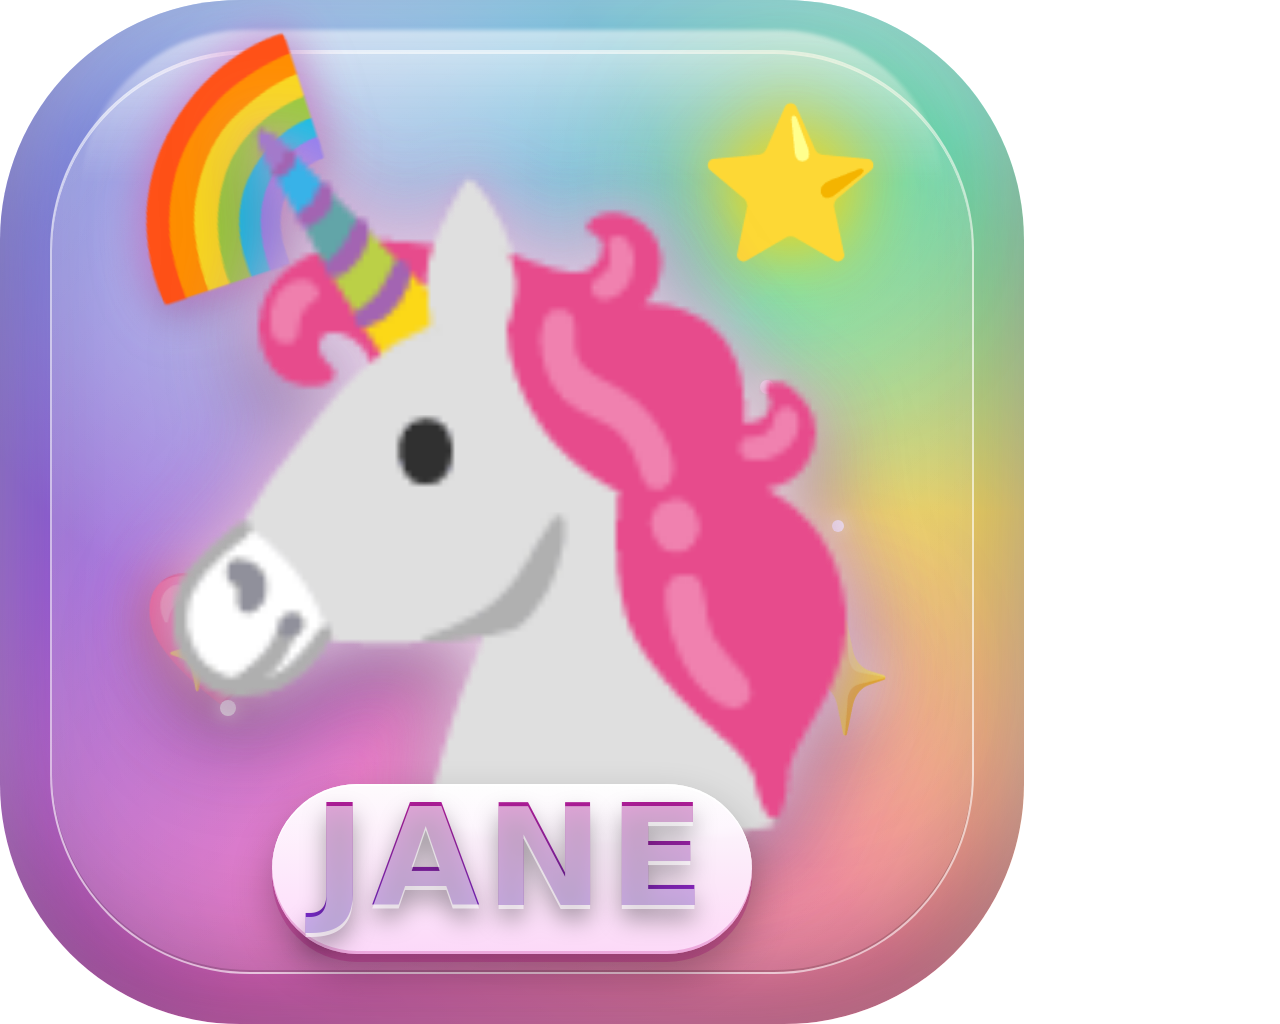
<file: icon_design.html>
<!doctype html>
<html><head><meta charset="utf-8">
<style>
  body { margin: 0; padding: 0; background: transparent; }
  .icon {
    width: 1024px; height: 1024px;
    border-radius: 240px;
    position: relative;
    overflow: hidden;
    isolation: isolate;
    /* iridescent / holographic conic gradient base */
    background:
      radial-gradient(circle at 30% 25%, rgba(255,255,255,0.55) 0%, transparent 35%),
      radial-gradient(circle at 70% 80%, rgba(255,255,255,0.0) 0%, rgba(0,0,0,0.18) 65%),
      conic-gradient(from 210deg at 50% 50%,
        #ff77d7 0deg,
        #b86cff 50deg,
        #6e7bff 100deg,
        #5fc7ff 150deg,
        #6affd4 200deg,
        #ffe066 240deg,
        #ff8fa3 290deg,
        #ff77d7 360deg);
    box-shadow:
      inset 0 -60px 100px rgba(20, 0, 40, 0.30),
      inset 0 40px 80px rgba(255, 255, 255, 0.42);
  }
  /* deep glow halo behind unicorn */
  .halo {
    position: absolute;
    width: 640px; height: 640px;
    top: 50%; left: 50%;
    transform: translate(-50%, -56%);
    background: radial-gradient(circle, rgba(255,255,255,0.85) 0%, rgba(255,225,255,0.55) 25%, rgba(184,108,255,0.0) 65%);
    filter: blur(20px);
  }
  /* glass ring */
  .glass-ring {
    position: absolute;
    inset: 50px;
    border-radius: 200px;
    background: linear-gradient(135deg, rgba(255,255,255,0.25), rgba(255,255,255,0.04));
    border: 2px solid rgba(255,255,255,0.55);
    box-shadow:
      inset 0 2px 0 rgba(255,255,255,0.6),
      inset 0 -2px 0 rgba(0,0,0,0.15);
  }
  /* highlight strip top */
  .highlight {
    position: absolute;
    top: 30px; left: 80px; right: 80px; height: 220px;
    border-radius: 200px 200px 60% 60% / 200px 200px 30% 30%;
    background: linear-gradient(180deg, rgba(255,255,255,0.55) 0%, rgba(255,255,255,0) 70%);
    filter: blur(2px);
  }
  .unicorn {
    position: absolute;
    top: 50%; left: 50%;
    transform: translate(-50%, -54%);
    font-size: 660px;
    line-height: 1;
    filter:
      drop-shadow(0 0 40px rgba(255, 240, 255, 0.9))
      drop-shadow(0 30px 35px rgba(0, 0, 30, 0.45))
      drop-shadow(0 0 12px rgba(255, 100, 200, 0.45));
  }
  .rainbow {
    position: absolute;
    top: 70px; left: 100px;
    font-size: 200px;
    line-height: 1;
    transform: rotate(-18deg);
    filter:
      drop-shadow(0 0 25px rgba(255, 120, 230, 0.7))
      drop-shadow(0 10px 16px rgba(0,0,0,0.25));
  }
  .star1 { position: absolute; top: 110px; right: 140px; font-size: 150px; line-height: 1;
    filter: drop-shadow(0 0 35px gold) drop-shadow(0 0 80px rgba(255,210,0,0.6)); }
  .star2 { position: absolute; bottom: 290px; right: 130px; font-size: 110px; line-height: 1;
    filter: drop-shadow(0 0 25px white) drop-shadow(0 0 60px rgba(180,130,255,0.55)); }
  .heart  { position: absolute; bottom: 320px; left: 140px; font-size: 130px; line-height: 1;
    filter: drop-shadow(0 0 25px rgba(255,80,140,0.7)) drop-shadow(0 8px 14px rgba(0,0,0,0.25)); }

  /* glowing dust dots */
  .dot { position: absolute; background: white; border-radius: 50%;
    box-shadow: 0 0 18px white, 0 0 45px rgba(255,255,255,0.5); }
  .d1 { width: 22px; height: 22px; top: 240px; left: 320px; }
  .d2 { width: 14px; height: 14px; top: 380px; right: 250px; }
  .d3 { width: 18px; height: 18px; bottom: 490px; right: 350px; }
  .d4 { width: 24px; height: 24px; bottom: 410px; left: 280px; opacity: 0.95; }
  .d5 { width: 12px; height: 12px; top: 520px; right: 180px; }
  .d6 { width: 16px; height: 16px; top: 700px; left: 220px; }

  /* nameplate */
  .nameplate {
    position: absolute;
    bottom: 80px; left: 50%;
    transform: translateX(-50%);
    font-family: "Bubblegum Sans", "Marker Felt", system-ui, sans-serif;
    font-weight: 900;
    font-size: 140px;
    letter-spacing: 6px;
    padding: 6px 70px;
    border-radius: 100px;
    /* glassy pill with rainbow inner glow */
    background:
      linear-gradient(180deg, rgba(255,255,255,0.95), rgba(255,235,255,0.92));
    color: transparent;
    background-clip: text;
    -webkit-background-clip: text;
    /* gradient text */
    background-image:
      linear-gradient(180deg, rgba(255,255,255,0.0), rgba(255,255,255,0.0)),
      linear-gradient(180deg, #c01a8a 0%, #6b2cd6 100%);
    -webkit-text-fill-color: transparent;
    text-shadow:
      0 4px 0 rgba(255,255,255,0.6),
      0 14px 24px rgba(0,0,0,0.35);
  }
  .nameplate-bg {
    position: absolute;
    bottom: 70px; left: 50%;
    transform: translateX(-50%);
    width: 480px; height: 170px;
    border-radius: 100px;
    background:
      linear-gradient(180deg, rgba(255,255,255,0.97) 0%, rgba(255,225,255,0.92) 100%);
    box-shadow:
      0 20px 40px rgba(0,0,0,0.30),
      0 8px 0 rgba(192, 26, 138, 0.35),
      inset 0 2px 0 rgba(255,255,255,0.9),
      inset 0 -3px 0 rgba(192, 26, 138, 0.25);
    z-index: 1;
  }
  .nameplate { z-index: 2; }
</style></head><body>
<div class="icon">
  <div class="halo"></div>
  <div class="glass-ring"></div>
  <div class="highlight"></div>
  <div class="rainbow">🌈</div>
  <div class="star1">⭐</div>
  <div class="star2">✨</div>
  <div class="heart">💖</div>
  <div class="dot d1"></div>
  <div class="dot d2"></div>
  <div class="dot d3"></div>
  <div class="dot d4"></div>
  <div class="dot d5"></div>
  <div class="dot d6"></div>
  <div class="unicorn">🦄</div>
  <div class="nameplate-bg"></div>
  <div class="nameplate">JANE</div>
</div>
</body></html>
</file>
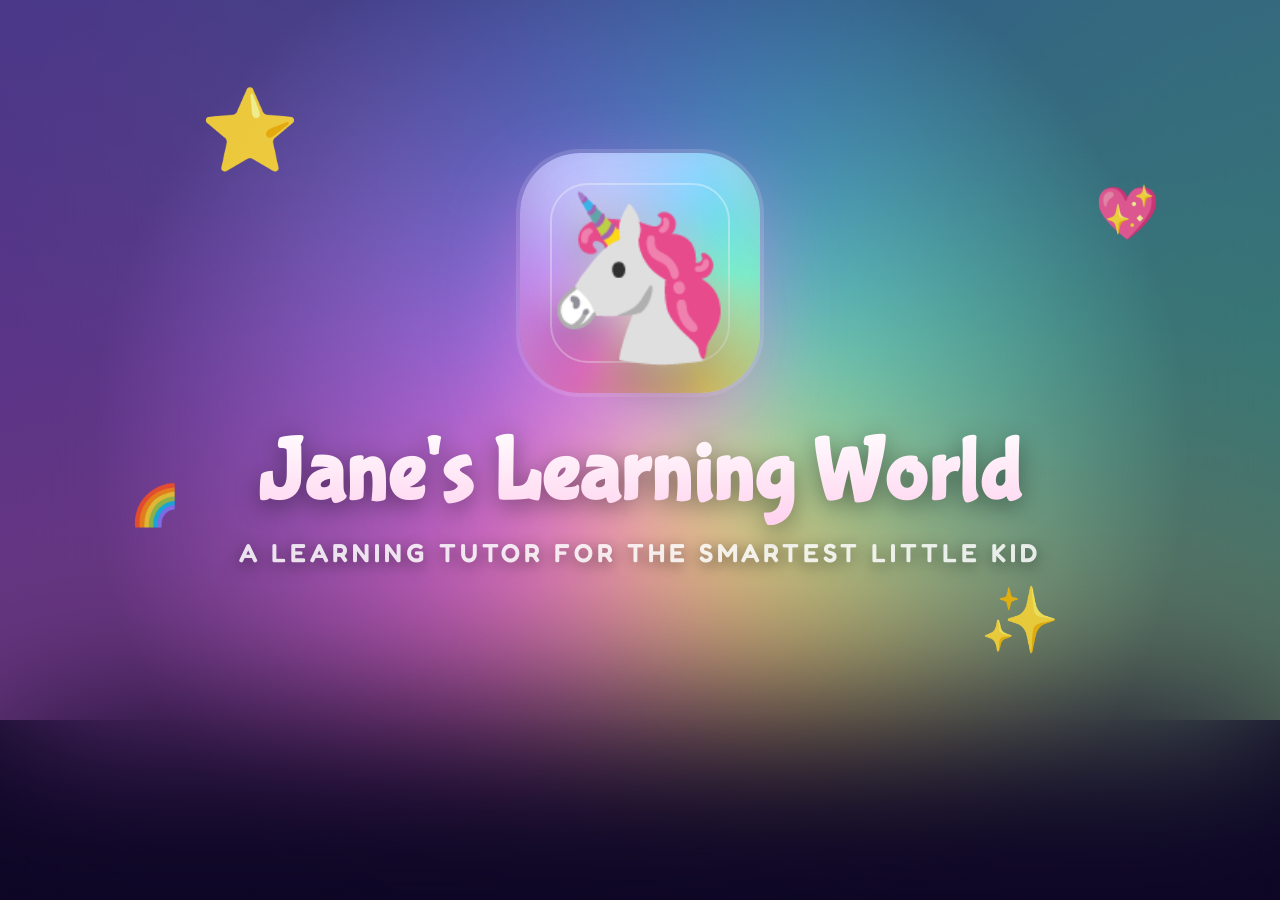
<file: video/intro.html>
<!doctype html>
<html><head><meta charset="utf-8">
<style>
  @import url('https://fonts.googleapis.com/css2?family=Fredoka:wght@600;800&family=Bubblegum+Sans&display=swap');
  html, body { margin: 0; padding: 0; width: 1280px; height: 720px; overflow: hidden; background: #0e0726; font-family: 'Fredoka', system-ui, sans-serif; }
  body {
    display: flex; align-items: center; justify-content: center;
    background:
      radial-gradient(circle at 30% 25%, rgba(255,255,255,0.18), transparent 35%),
      radial-gradient(circle at 70% 75%, rgba(255,200,255,0.18), transparent 40%),
      conic-gradient(from 210deg at 50% 50%,
        #ff77d7 0deg, #b86cff 60deg, #6e7bff 120deg,
        #5fc7ff 180deg, #6affd4 240deg, #ffe066 300deg, #ff77d7 360deg);
    background-blend-mode: screen, screen, normal;
  }
  body::before { content:""; position:fixed; inset:0; backdrop-filter: blur(80px); -webkit-backdrop-filter: blur(80px);
    background: radial-gradient(circle at 50% 50%, rgba(0,0,0,0) 0%, rgba(14,7,38,0.55) 70%); }
  .stage { position: relative; z-index: 2; text-align: center;
    animation: fade-in 0.6s ease-out, scale-in 0.8s cubic-bezier(.34,1.56,.64,1); }
  .badge {
    width: 240px; height: 240px;
    border-radius: 60px;
    background:
      radial-gradient(circle at 30% 25%, rgba(255,255,255,0.55), transparent 50%),
      conic-gradient(from 210deg at 50% 50%,
        #ff77d7 0deg, #b86cff 60deg, #6e7bff 120deg,
        #5fc7ff 180deg, #6affd4 240deg, #ffe066 300deg, #ff77d7 360deg);
    margin: 0 auto 30px;
    position: relative;
    box-shadow:
      0 30px 80px rgba(255,120,230,0.45),
      0 0 0 4px rgba(255,255,255,0.15),
      inset 0 -30px 60px rgba(0,0,0,0.18),
      inset 0 30px 60px rgba(255,255,255,0.4);
    display: flex; align-items: center; justify-content: center;
    animation: float 3s ease-in-out infinite;
  }
  @keyframes float { 0%,100%{transform: translateY(0) rotate(0)} 50%{transform: translateY(-8px) rotate(2deg)} }
  .badge::before { content:""; position:absolute; inset:30px; border-radius:38px;
    border: 2px solid rgba(255,255,255,0.35); }
  .unicorn { font-size: 160px; line-height: 1;
    filter: drop-shadow(0 0 28px rgba(255,255,255,0.7)) drop-shadow(0 14px 18px rgba(0,0,0,0.4));
    animation: pulse 2s ease-in-out infinite; }
  @keyframes pulse { 0%,100%{transform: scale(1)} 50%{transform: scale(1.06)} }
  h1 {
    font-family: 'Bubblegum Sans', cursive;
    font-size: 88px; margin: 0 0 12px;
    background: linear-gradient(180deg, #fff 0%, #ffd1ee 100%);
    -webkit-background-clip: text; background-clip: text; color: transparent;
    filter: drop-shadow(0 6px 12px rgba(0,0,0,0.4));
    letter-spacing: 1px;
  }
  .sub {
    font-size: 26px; font-weight: 600; color: rgba(255,255,255,0.85);
    letter-spacing: 4px; text-transform: uppercase;
    text-shadow: 0 4px 16px rgba(0,0,0,0.5);
  }
  .sparkle { position: absolute; pointer-events: none; }
  .s1 { top: 80px; left: 200px; font-size: 80px;  opacity: .9;  animation: twinkle 1.6s ease-in-out infinite; }
  .s2 { top: 580px; right: 220px; font-size: 64px; opacity: .85; animation: twinkle 2.0s ease-in-out infinite .3s; }
  .s3 { top: 180px; right: 120px; font-size: 52px; opacity: .9;  animation: twinkle 1.4s ease-in-out infinite .6s; }
  .s4 { top: 480px; left: 130px;  font-size: 40px; opacity: .8;  animation: twinkle 1.8s ease-in-out infinite .9s; }
  @keyframes twinkle { 0%,100%{opacity:.4; transform: scale(0.85)} 50%{opacity:1; transform: scale(1.15)} }
  @keyframes fade-in { from {opacity: 0} to {opacity: 1} }
  @keyframes scale-in { from {transform: scale(0.85)} to {transform: scale(1)} }
</style></head><body>
<div class="sparkle s1">⭐</div>
<div class="sparkle s2">✨</div>
<div class="sparkle s3">💖</div>
<div class="sparkle s4">🌈</div>
<div class="stage">
  <div class="badge"><div class="unicorn">🦄</div></div>
  <h1>Jane's Learning World</h1>
  <div class="sub">a learning tutor for the smartest little kid</div>
</div>
</body></html>
</file>
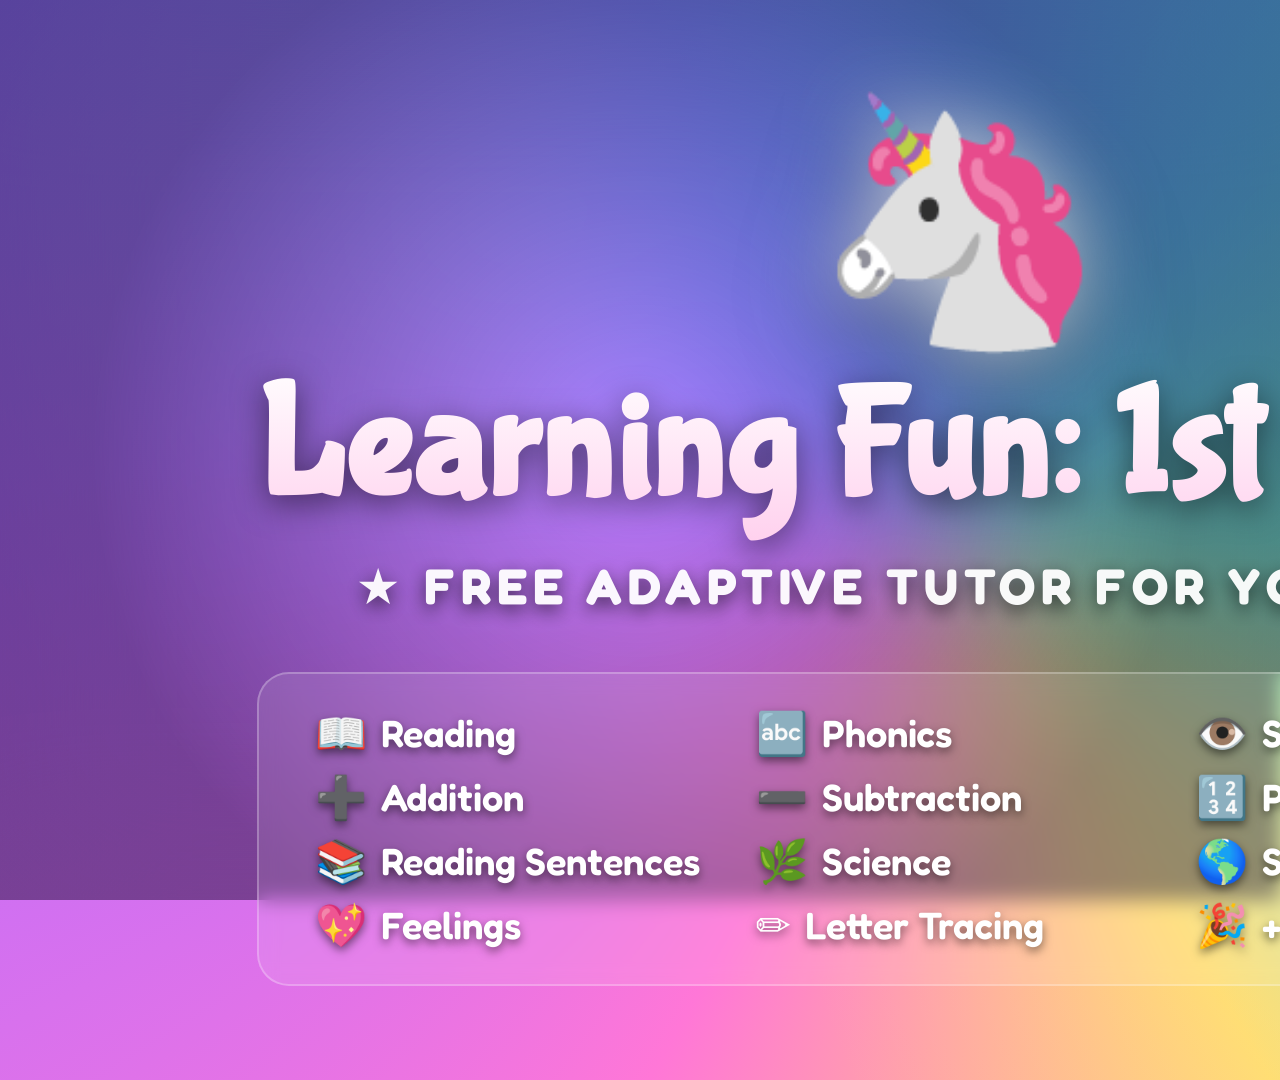
<file: video/long_title.html>
<!doctype html>
<html><head><meta charset="utf-8">
<style>
@import url('https://fonts.googleapis.com/css2?family=Fredoka:wght@500;700;800&family=Bubblegum+Sans&display=swap');
html, body { margin:0; padding:0; width:1920px; height:1080px; overflow:hidden;
  font-family: 'Fredoka', system-ui, sans-serif; background: #0e0726; }
body {
  display: flex; align-items: center; justify-content: center;
  background:
    radial-gradient(circle at 25% 25%, rgba(255,255,255,0.18), transparent 35%),
    radial-gradient(circle at 75% 75%, rgba(255,200,255,0.18), transparent 40%),
    conic-gradient(from 210deg at 50% 50%,
      #ff77d7 0deg, #b86cff 60deg, #6e7bff 120deg,
      #5fc7ff 180deg, #6affd4 240deg, #ffe066 300deg, #ff77d7 360deg);
}
body::before { content:""; position:fixed; inset:0; backdrop-filter: blur(80px); -webkit-backdrop-filter: blur(80px);
  background: radial-gradient(circle at 50% 50%, rgba(0,0,0,0) 0%, rgba(14,7,38,0.45) 70%); }
.wrap { position: relative; z-index: 2; text-align: center; max-width: 1500px; padding: 60px; }
.unicorn { font-size: 240px; line-height: 1; margin-bottom: 24px;
  filter: drop-shadow(0 0 40px rgba(255,255,255,0.7)) drop-shadow(0 30px 40px rgba(0,0,0,0.4));
}
h1 {
  font-family: 'Bubblegum Sans', cursive; font-size: 156px; margin: 0 0 14px;
  background: linear-gradient(180deg, #fff 0%, #ffd1ee 100%);
  -webkit-background-clip: text; background-clip: text; color: transparent;
  filter: drop-shadow(0 8px 16px rgba(0,0,0,0.5));
  letter-spacing: 2px;
}
.sub { font-size: 50px; color: #fff; opacity: 0.95; font-weight: 700; letter-spacing: 6px;
  margin-bottom: 56px; text-shadow: 0 6px 18px rgba(0,0,0,0.6); }
.skills {
  display: grid; grid-template-columns: repeat(3, 1fr); gap: 18px 32px;
  font-size: 38px; color: #fff; font-weight: 600;
  background: rgba(255,255,255,0.10); border: 2px solid rgba(255,255,255,0.25);
  border-radius: 32px; padding: 36px 56px; backdrop-filter: blur(10px);
}
.skills div { text-align: left; text-shadow: 0 4px 10px rgba(0,0,0,0.5); display: flex; align-items: center; gap: 14px; }
.skills .em { font-size: 42px; line-height: 1; }
</style></head><body>
<div class="wrap">
  <div class="unicorn">🦄</div>
  <h1>Learning Fun: 1st Grade</h1>
  <div class="sub">★ FREE ADAPTIVE TUTOR FOR YOUR KID ★</div>
  <div class="skills">
    <div><span class="em">📖</span> Reading</div>
    <div><span class="em">🔤</span> Phonics</div>
    <div><span class="em">👁️</span> Sight Words</div>
    <div><span class="em">➕</span> Addition</div>
    <div><span class="em">➖</span> Subtraction</div>
    <div><span class="em">🔢</span> Place Value</div>
    <div><span class="em">📚</span> Reading Sentences</div>
    <div><span class="em">🌿</span> Science</div>
    <div><span class="em">🌎</span> Social Studies</div>
    <div><span class="em">💖</span> Feelings</div>
    <div><span class="em">✏️</span> Letter Tracing</div>
    <div><span class="em">🎉</span> + so much more</div>
  </div>
</div>
</body></html>
</file>
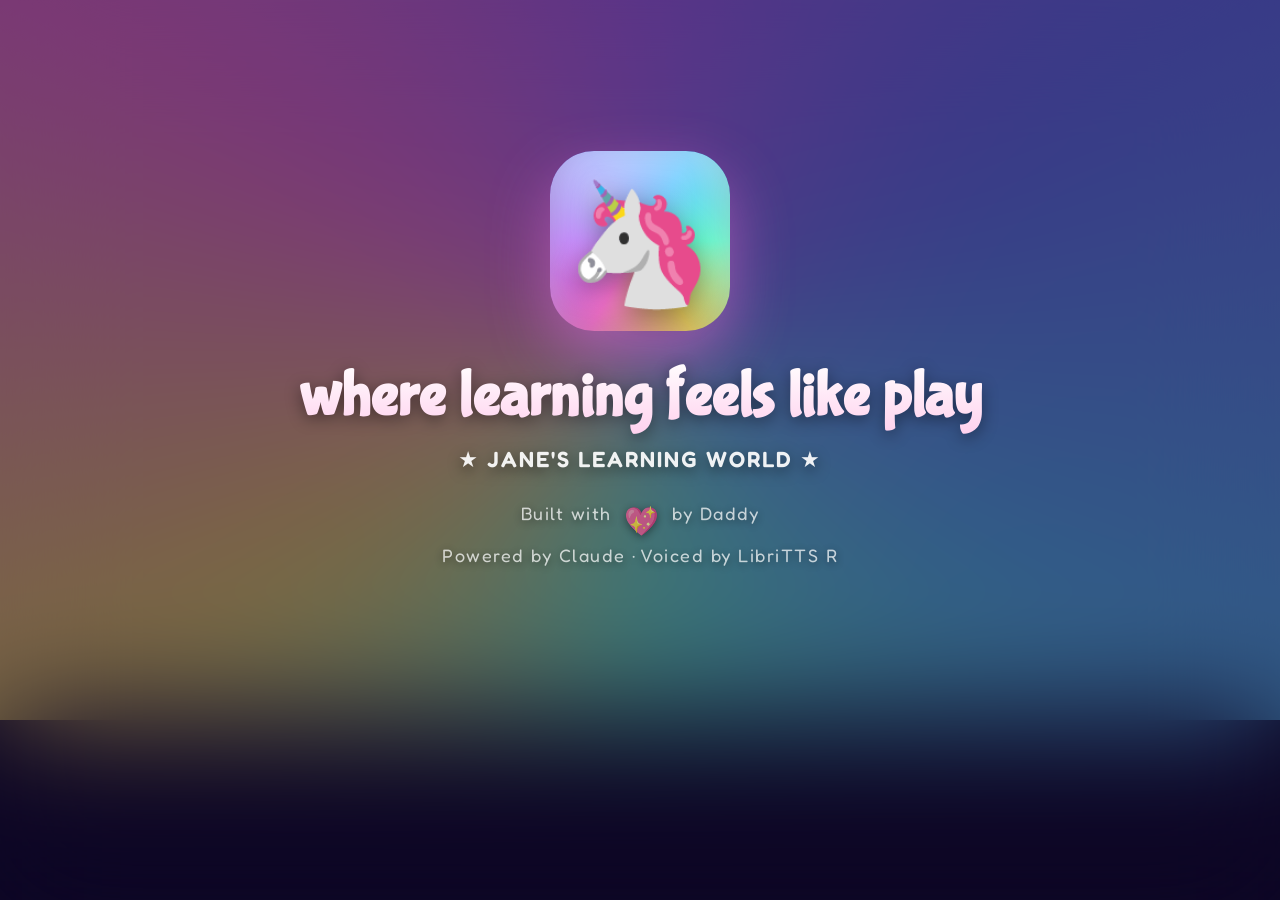
<file: video/outro.html>
<!doctype html>
<html><head><meta charset="utf-8">
<style>
  @import url('https://fonts.googleapis.com/css2?family=Fredoka:wght@500;700&family=Bubblegum+Sans&display=swap');
  html, body { margin: 0; padding: 0; width: 1280px; height: 720px; overflow: hidden; background: #0e0726; font-family: 'Fredoka', system-ui, sans-serif; }
  body {
    display: flex; align-items: center; justify-content: center;
    background:
      radial-gradient(circle at 50% 50%, rgba(184,108,255,0.25), transparent 50%),
      conic-gradient(from 60deg at 50% 50%,
        #6e7bff 0deg, #5fc7ff 60deg, #6affd4 120deg,
        #ffe066 180deg, #ff77d7 240deg, #b86cff 300deg, #6e7bff 360deg);
    background-blend-mode: screen, normal;
  }
  body::before { content:""; position:fixed; inset:0; backdrop-filter: blur(60px); -webkit-backdrop-filter: blur(60px);
    background: rgba(14,7,38,0.55); }
  .stage { position: relative; z-index: 2; text-align: center;
    animation: fade-in 0.6s ease-out; }
  .badge {
    width: 180px; height: 180px;
    border-radius: 44px;
    background:
      radial-gradient(circle at 30% 25%, rgba(255,255,255,0.55), transparent 50%),
      conic-gradient(from 210deg at 50% 50%,
        #ff77d7 0deg, #b86cff 60deg, #6e7bff 120deg,
        #5fc7ff 180deg, #6affd4 240deg, #ffe066 300deg, #ff77d7 360deg);
    margin: 0 auto 28px;
    box-shadow:
      0 24px 60px rgba(255,120,230,0.45),
      inset 0 -20px 40px rgba(0,0,0,0.18),
      inset 0 20px 40px rgba(255,255,255,0.4);
    display: flex; align-items: center; justify-content: center;
  }
  .unicorn { font-size: 120px; filter: drop-shadow(0 8px 14px rgba(0,0,0,0.4)); }
  h1 { font-family: 'Bubblegum Sans', cursive; font-size: 64px; margin: 0 0 8px;
    background: linear-gradient(180deg, #fff 0%, #ffd1ee 100%);
    -webkit-background-clip: text; background-clip: text; color: transparent;
    filter: drop-shadow(0 4px 8px rgba(0,0,0,0.4)); }
  .tag { font-size: 22px; font-weight: 600; color: rgba(255,255,255,0.92);
    letter-spacing: 2px; text-shadow: 0 4px 14px rgba(0,0,0,0.5); margin: 12px 0 28px; }
  .creds { font-size: 18px; color: rgba(255,255,255,0.85); letter-spacing: 1.5px;
    text-shadow: 0 2px 8px rgba(0,0,0,0.5); line-height: 1.5; max-width: 720px; margin: 0 auto; }
  .creds .row { display: flex; justify-content: center; gap: 12px; opacity: 0.85; }
  .heart { font-size: 28px; vertical-align: middle; }
  @keyframes fade-in { from {opacity: 0; transform: translateY(8px)} to {opacity: 1; transform: translateY(0)} }
</style></head><body>
<div class="stage">
  <div class="badge"><div class="unicorn">🦄</div></div>
  <h1>where learning feels like play</h1>
  <div class="tag">★ JANE'S LEARNING WORLD ★</div>
  <div class="creds">
    <div class="row">Built with <span class="heart">💖</span> by Daddy</div>
    <div class="row">Powered by Claude · Voiced by LibriTTS R</div>
  </div>
</div>
</body></html>
</file>
